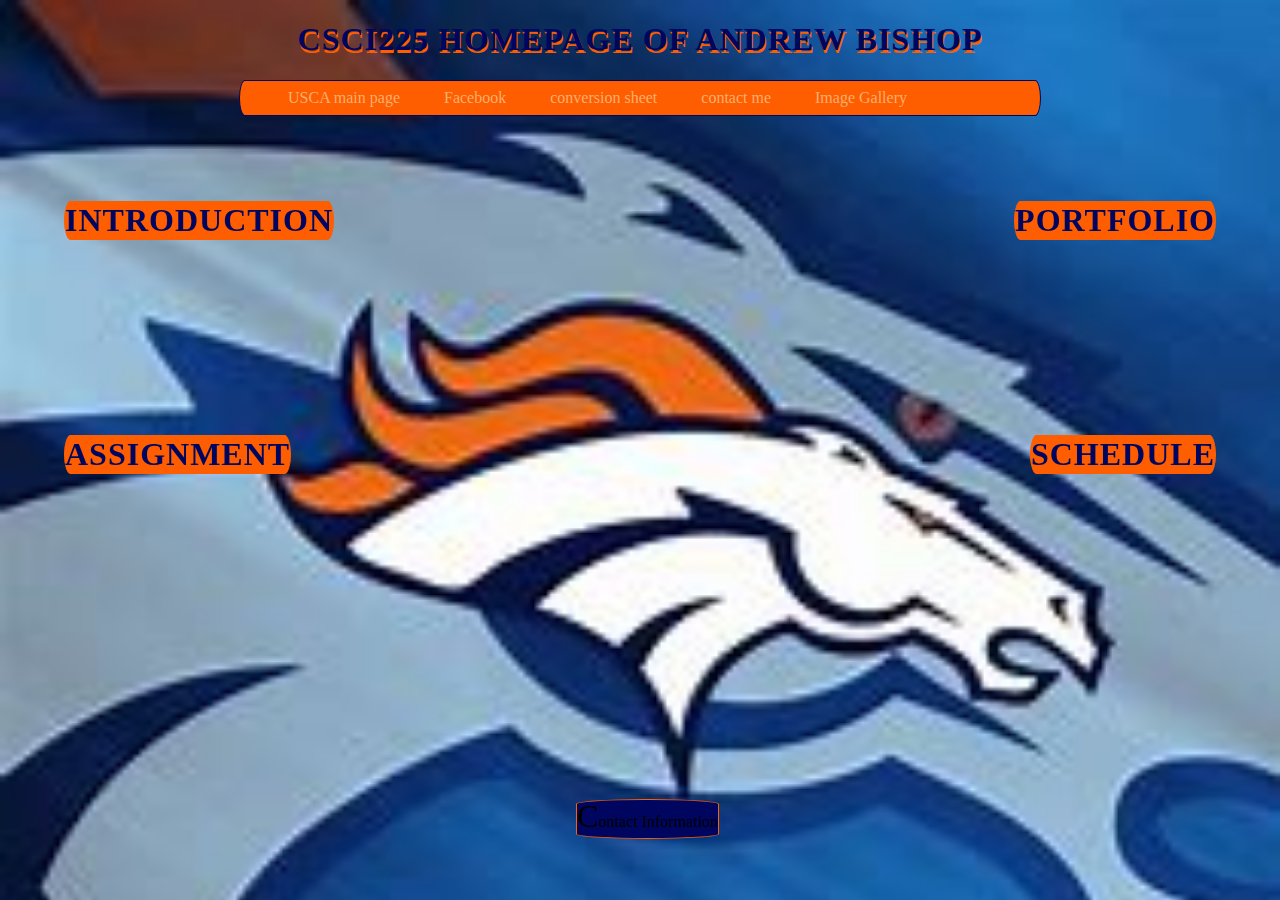
<file: index.html>
<!DOCTYPE html>
<html>

<head>
    <title>CSCI225 Homepage of Andrew Bishop</title>
    <h1>CSCI225 Homepage of Andrew Bishop</h1>
    <link rel="stylesheet" href="css/home.css">
    <style>
        h1 {
            font-family: "Anton SC";
        }

        p {
            font-family: "Baskervville SC";
        }
    </style>
</head>

<body>
    <div class="Navbar">
        <ul id="Navbar">
            <li><a href="https://www.usca.edu/">USCA main page</a></li>
            <li><a href="http://www.facebook.com">Facebook</a></li>
            <li><a href="conversion.html">conversion sheet</a></li>
            <li><a href="ContactMe.html">contact me</a></li>
            <li><a href="imageGallery.html">Image Gallery</a></li>
        </ul>
    </div>
    <div class="introduction">
        <h1>Introduction</h1>
        <p>My name is Andrew Bishop I am 19 and I attend USCA. I am majoring in cyber security here. I really like
            pizza. I really like Elden Ring.</p>
        <img src="img/WGI_0068 (2).JPG" alt="Me">
    </div>
    <div class="assignment">
        <h1 id="assignment">Assignment</h1>
        <ol>
            <li><a href="doc/Assignment 1 gov.pdf" target="_blank">Open assignment 1</a></li>
            <li><a href="ContactMe.html" target="_blank">Open assignment 2</a></li>
            <li> Assignment 3</li>
        </ol>
    </div>
    <div class="Portfolio">
        <h1 id="Portfolio">Portfolio</h1>
        <ol>
            <li>project</li>
            <ol>
                <li>This needed much techinical skill and such.</li>
            </ol>
            <li>project</li>
            <ol>
                <li>This also needed much techinical skill and such.</li>
            </ol>
            <li>project</li>
            <ol>
                <li>This other one needed much techinical skill and such.</li>
            </ol>
        </ol>
    </div>
    <div class="contact">
        <p id="contact">Contact Information</p>
        <address><a href="mailto:adbishop@usca.edu">My email address</a></address>
    </div>
    <div class="schedule">
        <h1 id="schedule"> Schedule</h1>
        <table border="1">
            <tr>
                <th></th>
                <th>Monday</th>
                <th>Tuesday</th>
                <th>Wednesday</th>
                <th>Thursday</th>
                <th>Friday</th>
            </tr>
            <tr>
                <td>9:00-10:00</td>
                <td>BMIF 315 Methodlogical foundations of biometrichal informations LH-TBD</td>
                <td> </td>
                <td> </td>
                <td> </td>
                <td>BMIF Methodlogical foundations of biometrichal informations LH-TBD</td>
            </tr>
            <tr>
                <td>10:00-11:00</td>
                <td> </td>
                <td> </td>
                <td rowspan="2">BMIF Methodlogical foundations of biometrichal informations LH-TBD </td>
                <td> </td>
                <td> </td>
            </tr>
            <tr>
                <td>11:00-12:00 </td>
                <td> </td>
                <td> </td>
                <td> </td>
                <td> </td>
            </tr>
            <tr>
                <td>12:00-1:00 </td>
                <td> </td>
                <td> </td>
                <td> </td>
                <td> </td>
                <td> </td>
            </tr>
            <tr>
                <td>1:00-2:00</td>
                <td>BMIF 316b Scientific communication EBL-456</td>
                <td> </td>
                <td> </td>
                <td> </td>
                <td> </td>
            </tr>
            <tr>
                <td>2:00-3:00</td>
                <td> </td>
                <td> </td>
                <td> </td>
                <td> </td>
                <td> </td>
            </tr>
            <tr>
                <td>3:00-4:00</td>
                <td rowspan="3"> BMIF 320 Healthcare organization and managment EBL-456</td>
                <td>BMIF 380 Data privacy in medicine feathering hall-313 2:35-3:50</td>
                <td> </td>
                <td>BMIF 380 Data privacy in medicine feathering hall-313 2:35-3:50</td>
                <td></td>
            </tr>
            <tr>
                <td>4:00-5:00</td>
                <td>BMIF 330 Machine Learning for Biomediceine LH-TBD 4:00-5:15</td>
                <td></td>
                <td>BMIF 330 Machine Learning for Biomediceine LH-TBD 4:00-5:15</td>
                <td></td>
            </tr>
            <tr>
                <td>5:00-6:00</td>
                <td> </td>
                <td> </td>
                <td> </td>
                <td> </td>
            </tr><footer>&copy;copyright of Andrew Bishop 2023-2024</footer>
    </div>
</body>

</html>
</file>
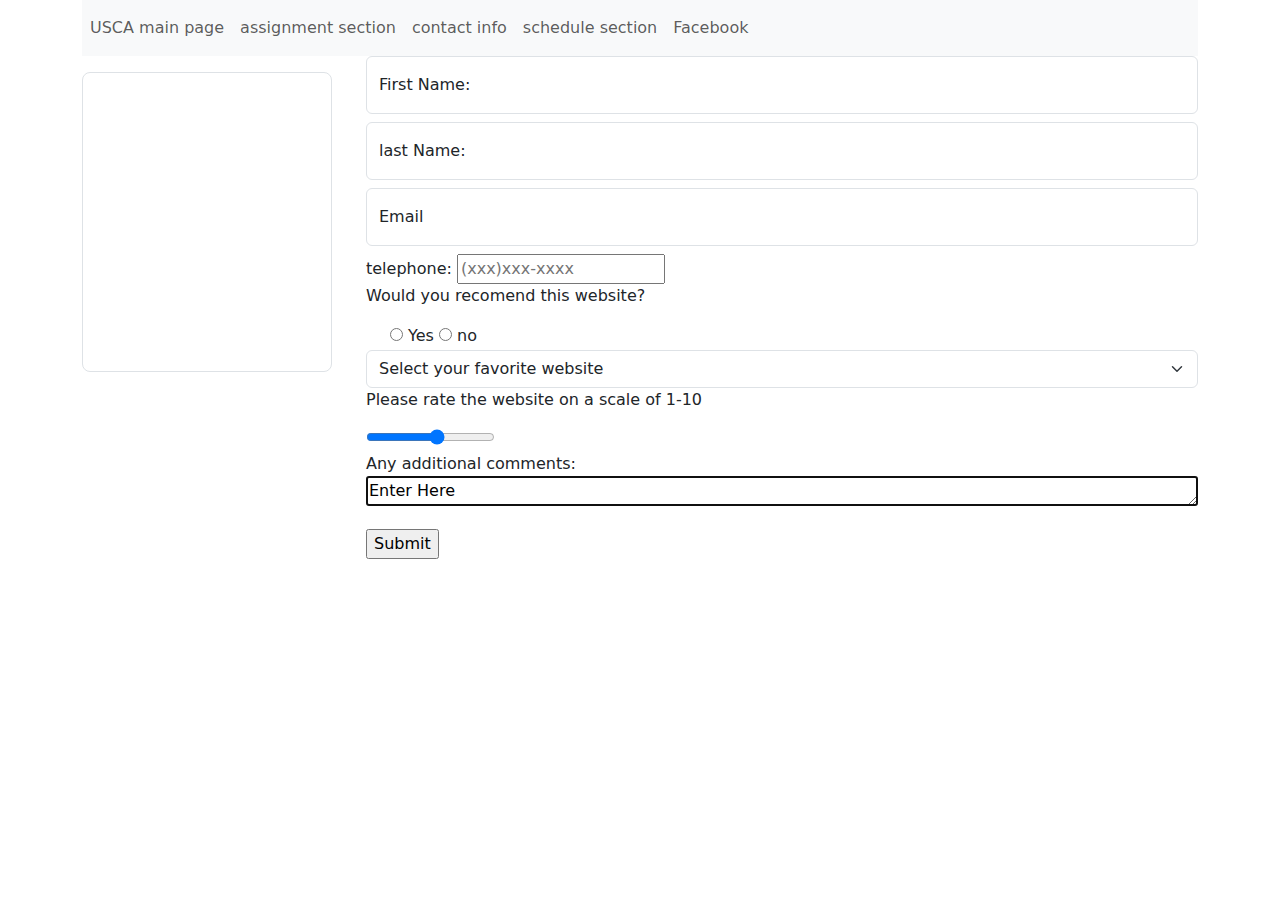
<file: ContactMe.html>
<!DOCTYPE html>
<html>

<head>
    <h1 class="d-none">Assignment 2</h1>
    <!-- Bootstrp framework-->
    <link href="https://cdn.jsdelivr.net/npm/bootstrap@5.3.3/dist/css/bootstrap.min.css" rel="stylesheet"
        integrity="sha384-QWTKZyjpPEjISv5WaRU9OFeRpok6YctnYmDr5pNlyT2bRjXh0JMhjY6hW+ALEwIH" crossorigin="anonymous">
</head>

<body>
    <div class="container">
        <div class="row">
            <div class="col">
                <div class="navbar navbar-expand-lg navbar-light bg-light">
                    <ul class="navbar-nav">
                        <li class="nav-item"><a class="nav-link" href="https://www.usca.edu/">USCA main page</a></li>
                        <li class="nav-item"><a class="nav-link" href="#assignment">assignment section</a></li>
                        <li class="nav-item"><a class="nav-link" href="#contact">contact info</a></li>
                        <li class="nav-item"><a class="nav-link" href="#schedule">schedule section</a></li>
                        <li class="nav-item"><a class="nav-link" href="http://www.facebook.com">Facebook</a></li>
                    </ul>
                </div>
            </div>
        </div>
        <div class="row">
            <div class="col">
                <h1 class="d-none">Watch this video:</h1>
                <iframe class="mt-3 border rounded-3"  width="250" height="300" src="https://www.youtube.com/embed/8JVJ8RGH-3w"
                    title="2023 XFL Championship - Full Game" frameborder="0"
                    allow="accelerometer; autoplay; clipboard-write; encrypted-media; gyroscope; picture-in-picture; web-share"
                    referrerpolicy="strict-origin-when-cross-origin" allowfullscreen></iframe>
            </div>
            <div class="col">

                <form action="feedback">
                    <div class="form-floating mb-2">
                        <input class="form-control" type="text" placeholder="Anonymous" id="fname" name="fname"
                            required>
                        <label class="form-label" for="fname">First Name:</label>
                    </div>

                    <div class="form-floating mb-2">
                        <input class="form-control" type="Last" placeholder="Anonymous" id="lname" name="lname"
                            required>
                        <label class="form-label" for="lname">last Name:</label>
                    </div>
                    <div class="form-floating mb-2">
                        <input class="form-control" type="email" id="mail" name="mail" placeholder="name@domain.com"
                            required>
                        <label for="mail">Email</label>
                    </div>

                    telephone: <input type="Tel" name="homephone" placeholder="(xxx)xxx-xxxx"
                        pattern="\(\d{3}\)\d{3}-\d{4}">

                    <p>Would you recomend this website?</p>
                    <div class="form-check">
                        <input class="form-check-output" type="radio" id="yes" name="yes" value="yes">
                        <label class="form-check-label" for="yes">Yes</label>
                        <input class="form-check-output" type="radio" id="no" name="no" value="no">
                        <label class="form-check-label" for="no">no</label>
                    </div>

                    <select class="form-select" name="favorite" id="favorite">
                        <option selected>Select your favorite website</option>
                        <option value="google">google</option>
                        <option value="facebook">facebook</option>
                        <option value="twitter">Twitter</option>
                        <option value="microsoft">microsoft</option>
                        <option value="time">time</option>
                    </select>
                    <p>Please rate the website on a scale of 1-10</p>
                    <input type="range" id="rangeInput" name="rangeInput" min="1" max="10">
                    <p>Any additional comments:
                        <textarea name="comment" Rows="1" cols="100" autofocus>Enter Here</textarea>
                    </p>
                    <input type="submit" value="Submit">
                </form>
            </div>
        </div>

    </div>
    <!-- Bootstrap framework-->
    <script src="https://cdn.jsdelivr.net/npm/@popperjs/core@2.11.8/dist/umd/popper.min.js"
        integrity="sha384-I7E8VVD/ismYTF4hNIPjVp/Zjvgyol6VFvRkX/vR+Vc4jQkC+hVqc2pM8ODewa9r"
        crossorigin="anonymous"></script>
    <script src="https://cdn.jsdelivr.net/npm/bootstrap@5.3.3/dist/js/bootstrap.min.js"
        integrity="sha384-0pUGZvbkm6XF6gxjEnlmuGrJXVbNuzT9qBBavbLwCsOGabYfZo0T0to5eqruptLy"
        crossorigin="anonymous"></script>
</body>

</html>
</file>
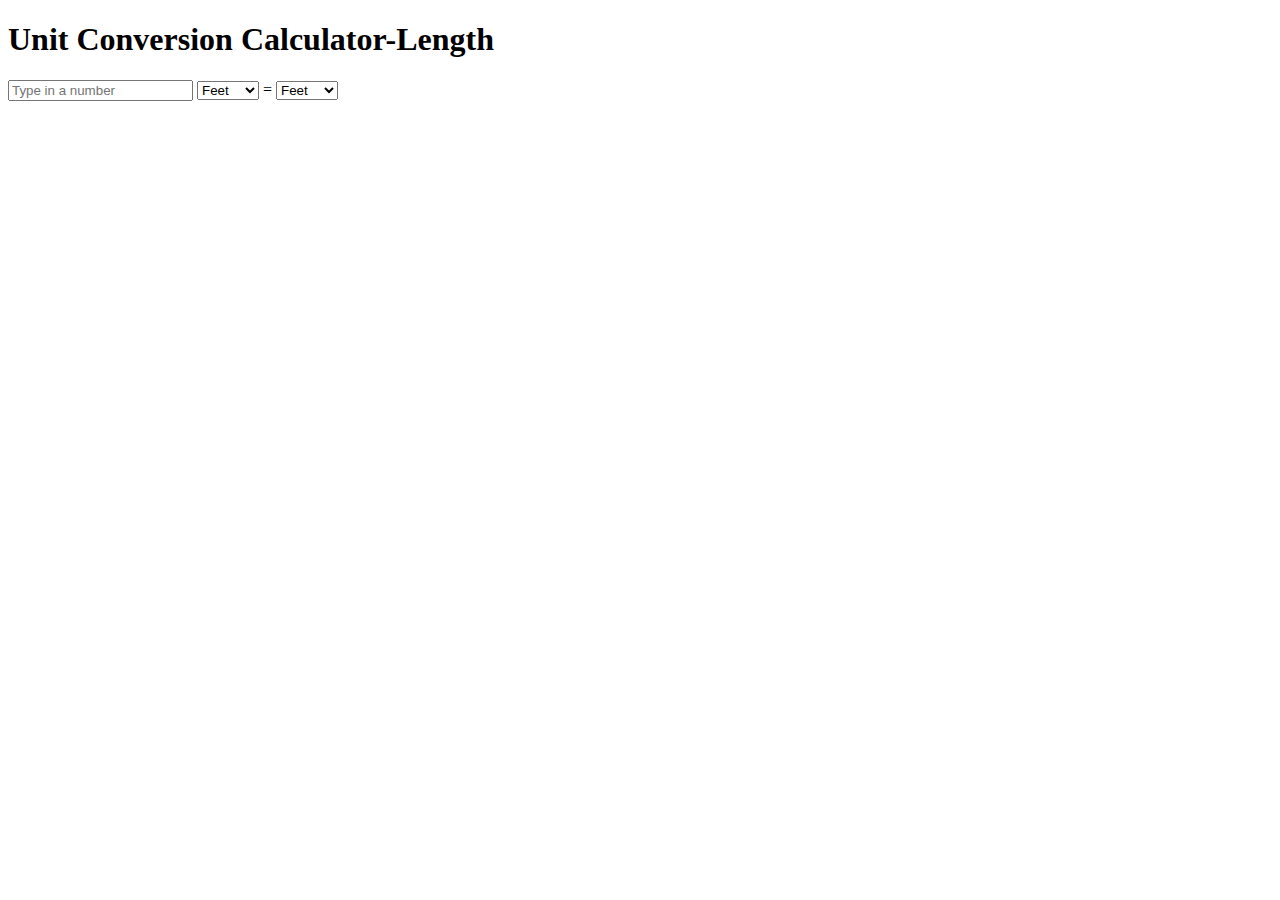
<file: conversion.html>
<!DOCTYPE html>
<html>

<head>
    <h1>Unit Conversion Calculator-Length</h1>
</head>

<body>
    <div class="conversion">
        <input type="text" name="num" placeholder="Type in a number">
        <select id="length1">
            <option> Feet</option>
            <option>Inches</option>
            <option>Meter</option>
            <option>Yards</option>
        </select>
        <label>=</label>
        <label id="con"> </label>
        <select id="length2">
            <option> Feet</option>
            <option>Inches</option>
            <option>Meter</option>
            <option>Yards</option>
        </select>
        <script>
            var length1 = document.getElementById('length1');
            var length2 = document.getElementById('length2');
            length1.addEventListener('change',conversion,false);
            length2.addEventListener('change',conversion,false);
            function conversion(){
                var length1 = document.getElementById('length1');
                var length2 = document.getElementById('length2');
                const num = document.getElementsByName('num')[0];
                var a = parseFloat(num.value);
                if (length1.selectedIndex==0){
                    if (length2.selectedIndex==0){
                        con = a;
                    }
                    else if (length2.selectedIndex==1){
                        con = a*12;
                    }
                    else if (length2.selectedIndex==2){
                        con = a*0.3048;
                    }
                    else{
                        con = a/3;
                    }
                }
                else if (length1.selectedIndex==1){
                    if (length2.selectedIndex==0){
                        con = a/12;
                    }
                    else if (length2.selectedIndex==1){
                        con = a;
                    }
                    else if (length2.selectedIndex==2){
                        con = a* 0.0254;
                    }
                    else {
                        con = a*0.0277778;
                    }
                }
                else if (length1.selectedIndex==2){
                    if (length2.selectedIndex==0){
                        con = a*3.28084;
                    }
                    else if (length2.selectedIndex==1){
                        con = a*39.3701;
                    }
                    else if (length2.selectedIndex==2){
                        con = a;
                    }
                    else{
                        con = a*1.09361;
                    }
                }
                else{
                    if (length2.selectedIndex==0){
                        con = a*3;
                    }
                    else if (length2.selectedIndex==1){
                        con = a*36;
                    }
                    else if (length2.selectedIndex==2){
                        con = a*0.9144;
                    }
                    else{
                        con = a;
                    }
                }
                document.getElementById("con").innerHTML="the conversion is "+con;
            }
        </script>
    </div>
</body>
</file>
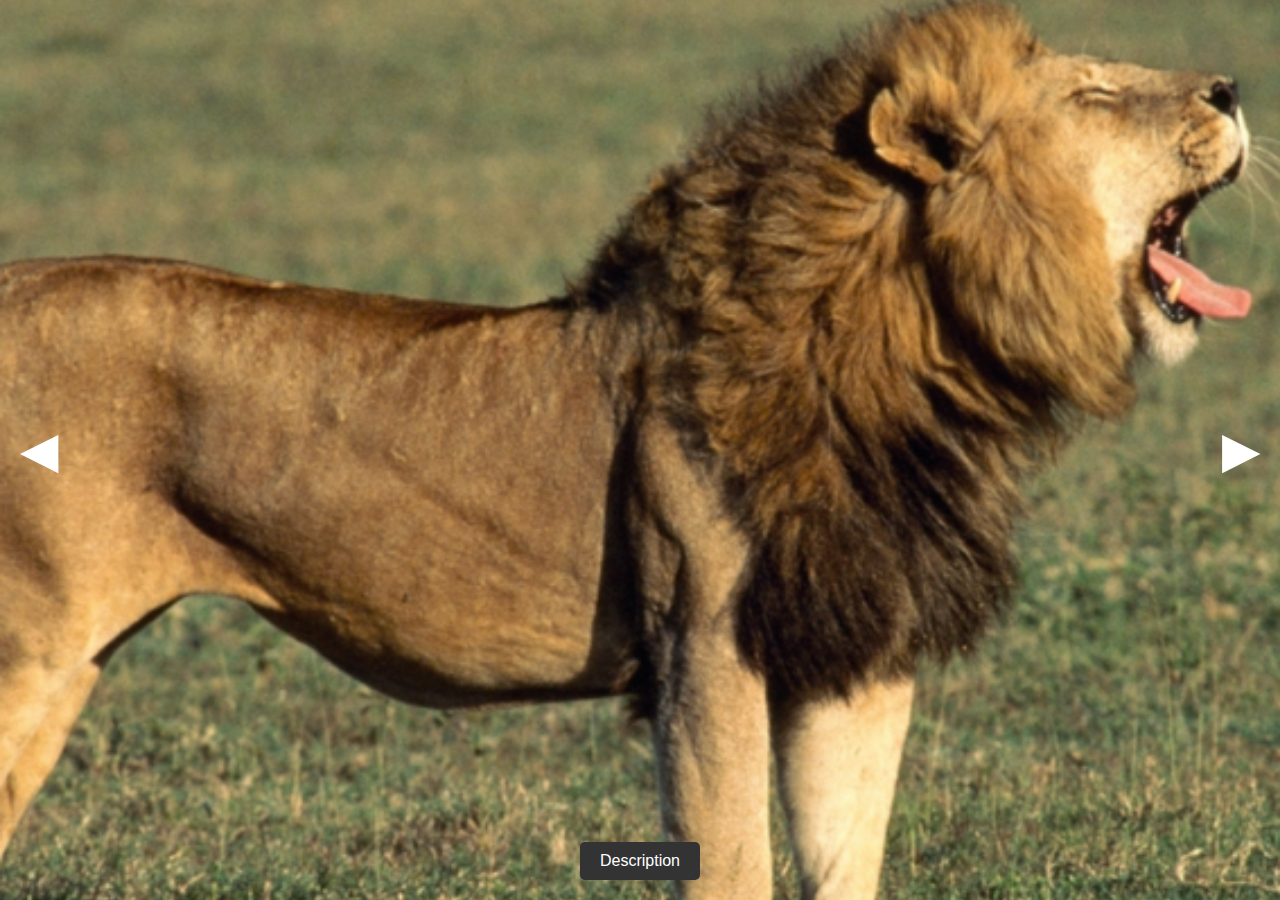
<file: imageGallery.html>
<!DOCTYPE html>
<html lang="en">
<head>
  <title>Image Gallery</title>
  <link rel="stylesheet" href="css/image.css">
</head>
<body>
  <div class="gallery-container">
    <img src="img/Screenshot 2024-11-18 161339.png" alt="Lion" class="gallery-image active">
    <img src="img/Screenshot 2024-11-18 165729.png" alt="Tiger" class="gallery-image">
    <img src="img/Screenshot 2024-11-18 165755.png" alt="Flamingo" class="gallery-image">
    <img src="img/Screenshot 2024-11-18 165842.png" alt="Image 4" class="gallery-image">
    <img src="img/Screenshot 2024-11-18 165910.png" alt="Image 5" class="gallery-image">
    <p class="description">This a image of a lion thats pretty cool</p>
    <p class="description">This is an image of a cool looking tiger sitting down</p>
    <p class="description">This is a cool phot of aa flamingo</p>
    <p class="description">This is a cute photo of three dogs sitting together</p>
    <p class="description">This is a interesting picture of a hippo bathing</p>
    <span class="arrow left">&#9664;</span>
    <span class="arrow right">&#9654;</span>
    <div class="button-container">
      <button class="description-button">Description</button>
    </div>
  </div>

  <script>
    const images = document.querySelectorAll('.gallery-image');
    const descriptions = document.querySelectorAll('.description');
    const leftArrow = document.querySelector('.arrow.left');
    const rightArrow = document.querySelector('.arrow.right');
    const descriptionButton = document.querySelector('.description-button');
    let currentIndex = 0;

    function updateGallery(index) {
      images.forEach((img, i) => {
        img.classList.toggle('active', i === index);
      });
      descriptions.forEach((desc, i) => {
        desc.classList.remove('active');
      });
    }

    descriptionButton.addEventListener('click', () => {
      descriptions[currentIndex].classList.toggle('active');
    });

    leftArrow.addEventListener('click', () => {
      currentIndex = (currentIndex - 1 + images.length) % images.length;
      updateGallery(currentIndex);
    });

    rightArrow.addEventListener('click', () => {
      currentIndex = (currentIndex + 1) % images.length;
      updateGallery(currentIndex);
    });

    updateGallery(currentIndex);
  </script>
</body>
</html>
</file>
<file: css/home.css>
:root{
    --navbar-color:#ff5e00;
    --navbar-outline:#00065f;
    --navbar-tab-color:#fcad64;
    --navbar-tab-outline:#030f52;
    --header-color:#ff5e00;
    --header-color-outline:#ff5e00;
    --header-text-color:#00065f;
    --header-textshadow-color:#ff5e00;
    --footbar-color:#00065f;
    --footbar-outline:#ff5e00;
    --footbar-text-color:#ff5e00;
    --page-width:33vw;
    --page-height:55vh;
}

body{
    background-image: url(../img/OIF.jpg);
    background-size: 100%;
    background-attachment: fixed;
}


a {
    text-decoration: none;
    box-shadow: inset 0 0 0 0 #00065f;
    color: #00065f;
    margin: 0 -.25rem;
    padding: 0 .25rem;
    transition: color .3s ease-in-out, box-shadow .3s ease-in-out;
}
a:hover {
     box-shadow: inset 150px 0 0 0 #00065f;
     color:white;
}

h1{
    color: var(--header-text-color);
    text-shadow: 1px 3px var(--header-textshadow-color); 
    text-transform: uppercase;
    text-align:center;
    letter-spacing: 1px;
}

P{
    line-height: 2em;
    text-align: left;
}
p::first-letter{
    font-family: 'Bungee Tint';
    font-size: 2em;
}

div.Navbar{
    background-color: var(--navbar-color);
    border: 1px solid var(--navbar-outline);
    border-radius: 50px 50px 50px 50px / 150px 150px 150px 150px;
    overflow: hidden;
    width: 800px;
    margin: auto;
}

div.Navbar ul{
    list-style-type: none;
    margin: auto;
    padding: 8px;
}

div.Navbar li{
    display: inline-table;
    margin-left: 40px;
    text-align: center;
}

div.Navbar li a{
    color: rgb(250, 175, 110);
}

div.introduction h1, div.assignment h1, div.Portfolio h1, div.schedule h1, div.contact p{
    background-color: var(--header-color);
    border: 1px solid var(--header-color-outline);
    border-radius: 50px 50px 50px 50px / 150px 150px 150px 150px;
    visibility: visible;
}

div.introduction h1{
    position: fixed;
    left: 5vw;
    top: 20vh;
}

div.assignment h1{
    position: fixed;
    left: 5vw;
    bottom: 45vh;

}

div.Portfolio h1{
    position: fixed;
    right: 5vw;
    top: 20vh;
}
div.schedule h1{
    position: fixed;
    right: 5vw;
    bottom: 45vh;
}

div.contact p{
    background-color: var(--footbar-color);
    border: 1px solid var(--footbar-outline);
    border-radius: 50% 50% 52% 52% / 13% 13% 13% 13%;
    position: fixed;
    left: 45%;
    bottom: 5vh;
}



div.introduction, div.assignment, div.Portfolio, div.schedule, div.contact{
    background-color: #fcad64;
    border-right: 3px solid #fcad64;
    border-bottom: 3px solid #fcad64;
    position: absolute;
    height:var(--page-height);
    width: var(--page-width);
    top:20%;
    left: 33%;
    visibility: hidden;
    padding:2px;
    transition: all 1.5s ease-out;
}

div.introduction{
    display:inline;
    overflow:scroll;
    color: var(--header-text-color);
}

div.introduction img{
    display: block;
    margin: auto;
    width: 250px;
    height: 350px;
}

div.assignment{
    display:inline;
    height:auto; 
    margin: auto;
    top:32%;
}


div.Portfolio{
    display:inline;
    margin:auto;
    overflow:scroll;
    text-align:left;
}

div.Portfolio ol{
    list-style-type: none;
    list-style-image: none;
}

div.Portfolio li:nth-child(odd){
    box-shadow: 6px 9px 8px 2px #fab760;
}

div.schedule{
    display:inline;
}

table {
    height:100%;
    width:100%;
    table-layout: fixed;
    border-collapse: collapse;
    border: 1px solid #fcad64;
}
th, td{
    padding:0;
    empty-cells:hide;
}
tr:nth-child(even) {
    background-color: #ff5e00;
  }

th, td{
    text-align: center;
    vertical-align: middle;
    color:var(--header-text-color);
}

div.contact{
    display: inline;
    height: 10vh;
    width: 15vw;
    left: 42%;
    top:32%;
    font-family: 'roboto';
}



div.introduction:hover, div.Portfolio:hover, div.assignment:hover, div.schedule:hover, div.contact:hover{
    visibility: visible;
    opacity: 1;
    background-color:#fcad64;
   
}

div.introducton:hover > p, div.Portfolio:hover >ol, div.schedule:hover > table, div.assignment:hover > ol, div.contact:hover > link{
    visibility: visible;
    opacity: 1;
}
</file>
<file: css/image.css>
body {
    font-family: Arial, sans-serif;
    margin: 0;
    padding: 0;
    height: 100vh;
    background-color: #f5f5f5;
    overflow: hidden;
  }
  .gallery-container {
    position: relative;
    width: 100%;
    height: 100%;
  }
  .gallery-image {
    position: absolute;
    top: 0;
    left: 0;
    width: 100%;
    height: 100%;
    object-fit: cover;
    display: none;
  }
  .gallery-image.active {
    display: block;
  }
  .description {
    position: absolute;
    bottom: 60px;
    left: 50%;
    transform: translateX(-50%);
    margin: 0;
    font-size: 18px;
    color: #fff;
    background: rgba(0, 0, 0, 0.6);
    padding: 10px 20px;
    border-radius: 5px;
    display: none;
  }
  .description.active {
    display: block;
  }
  .arrow {
    position: absolute;
    top: 50%;
    transform: translateY(-50%);
    font-size: 50px;
    color: #fff;
    cursor: pointer;
    user-select: none;
  }
  .arrow.left {
    left: 20px;
  }
  .arrow.right {
    right: 20px;
  }
  .button-container {
    position: absolute;
    bottom: 20px;
    left: 50%;
    transform: translateX(-50%);
  }
  .description-button {
    padding: 10px 20px;
    background-color: #333;
    color: #fff;
    border: none;
    border-radius: 5px;
    font-size: 16px;
    cursor: pointer;
  }
  .description-button:hover {
    background-color: #555;
  }
</file>
